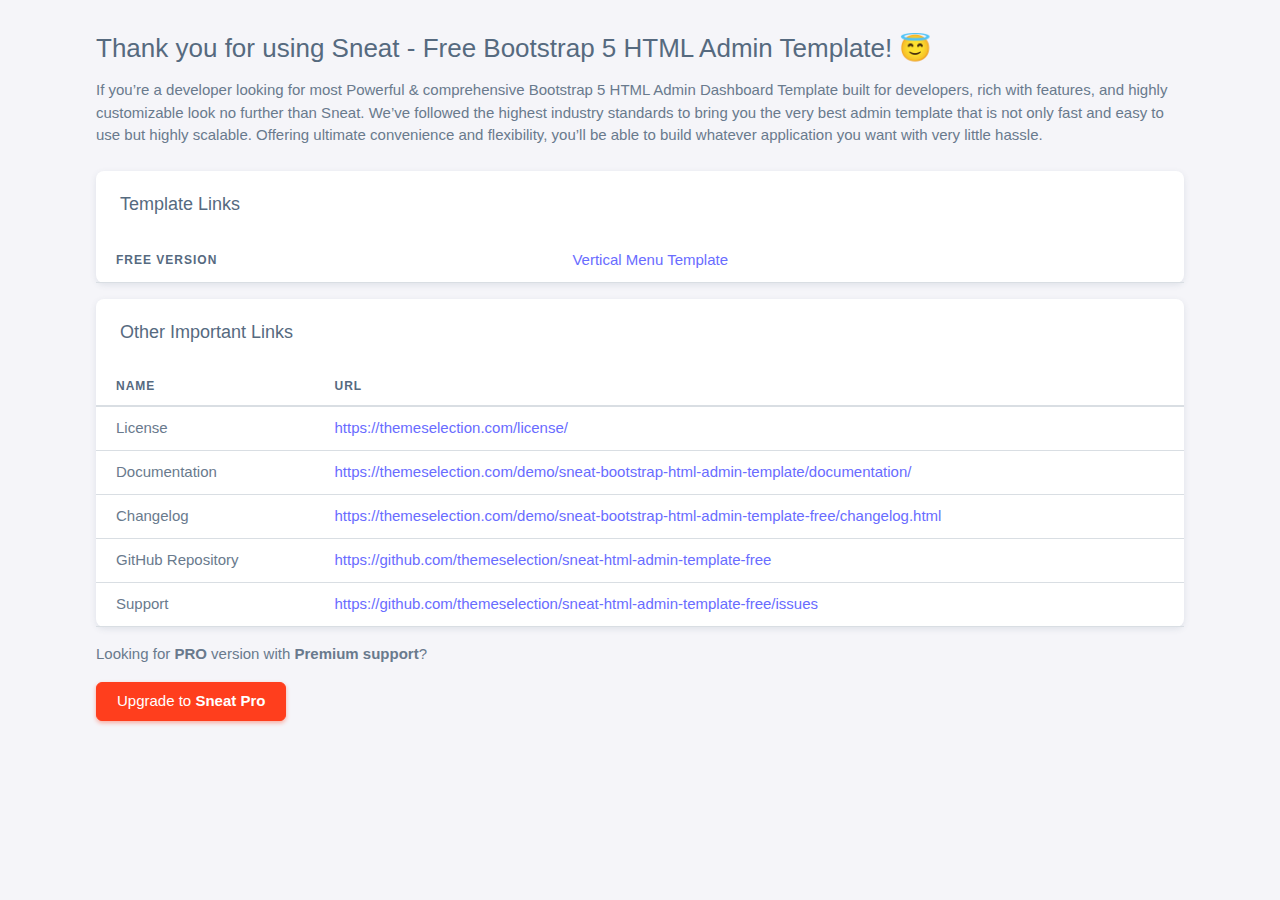
<file: assets/index.html>
<!DOCTYPE html>


<html lang="en" class="light-style  customizer-hide" dir="ltr" data-theme="theme-default" data-assets-path="assets/"
  data-template="vertical-menu-template-no-customizer">

<head>
  <meta charset="utf-8" />
  <meta name="viewport"
    content="width=device-width, initial-scale=1.0, user-scalable=no, minimum-scale=1.0, maximum-scale=1.0" />

  <title>Sneat - Free Bootstrap 5 HTML Admin Template</title>

  <meta name="description" content="" />

  <!-- Favicon -->
  <link rel="icon" type="image/x-icon" href="assets/img/favicon/favicon.ico" />

  <!-- Fonts -->
  <link rel="preconnect" href="https://fonts.googleapis.com">
  <link rel="preconnect" href="https://fonts.gstatic.com" crossorigin>
  <link
    href="https://fonts.googleapis.com/css2?family=Open+Sans:ital,wght@0,300;0,400;0,500;0,600;0,700;1,300;1,400;1,500;1,600;1,700&display=swap"
    rel="stylesheet">

  <!-- Core CSS -->
  <link rel="stylesheet" href="assets/vendor/css/core.css" />
  <link rel="stylesheet" href="assets/vendor/css/theme-default.css" />
  <link rel="stylesheet" href="assets/css/demo.css" />
</head>

<body>

  <!-- Content -->
  <div class="container flex-grow-1 container-p-y my-2">
    <h3>Thank you for using Sneat - Free Bootstrap 5 HTML Admin Template! 😇</h3>
    <p>If you’re a developer looking for most Powerful & comprehensive Bootstrap 5 HTML Admin Dashboard Template built
      for developers, rich with features, and highly customizable look no further than Sneat. We’ve followed the highest
      industry standards to bring you the very best admin template that is not only fast and easy to use but highly
      scalable. Offering ultimate convenience and flexibility, you’ll be able to build whatever application you want
      with very little hassle.</p>

    <!-- Examples -->
    <div class="row mt-sm-4 mt-3">
      <div class="col-12 mb-3">
        <div class="card">
          <h5 class="card-header">Template Links</h5>
          <!-- Template Demo Links -->
          <table class="table">
            <tbody>
              <tr>
                <th>Free Version</th>
                <td><a href="html/index.html" target="_blank">Vertical Menu Template</a></td>
              </tr>
            </tbody>
          </table>
          <!--/ Template Demo Links -->
        </div>
      </div>

      <div class="col-12 mb-3">
        <div class="card">

          <h5 class="card-header">Other Important Links</h5>
          <!-- Other Links -->
          <table class="table">
            <thead>
              <tr>
                <th scope="col">Name</th>
                <th scope="col">URL</th>
              </tr>
            </thead>
            <tbody>

              <tr>
                <td>License </td>
                <td>
                  <a href="https://themeselection.com/license/" target="_blank">https://themeselection.com/license/</a>
                </td>
              </tr>

              <tr>
                <td>Documentation</td>
                <td>
                  <a href="https://themeselection.com/demo/sneat-bootstrap-html-admin-template/documentation/"
                    target="_blank">https://themeselection.com/demo/sneat-bootstrap-html-admin-template/documentation/</a>
                </td>
              </tr>

              <tr>
                <td>Changelog</td>
                <td>
                  <a href="https://themeselection.com/demo/sneat-bootstrap-html-admin-template-free/changelog.html"
                    target="_blank">https://themeselection.com/demo/sneat-bootstrap-html-admin-template-free/changelog.html</a>
                </td>
              </tr>


              <tr>
                <td>GitHub Repository</td>
                <td>
                  <a href="https://github.com/themeselection/sneat-html-admin-template-free"
                    target="_blank">https://github.com/themeselection/sneat-html-admin-template-free</a>
                </td>
              </tr>


              <tr>
                <td>Support</td>
                <td>
                  <a href="https://github.com/themeselection/sneat-html-admin-template-free/issues"
                    target="_blank">https://github.com/themeselection/sneat-html-admin-template-free/issues</a>
                </td>
              </tr>

            </tbody>
          </table>
          <!--/ Other Links -->
        </div>
      </div>

      <div class="col-12 mb-3">
        <p>Looking for <strong>PRO</strong> version with <strong>Premium support</strong>?</p>
        <div class="upgrade-to-pro">
          <a href="https://themeselection.com/products/sneat-bootstrap-html-admin-template/" target="_blank"
            class="btn btn-danger">Upgrade to <strong>Sneat Pro</strong></a>
        </div>
      </div>
    </div>
  </div>
  <!-- / Content -->

</body>

</html>
</file>
